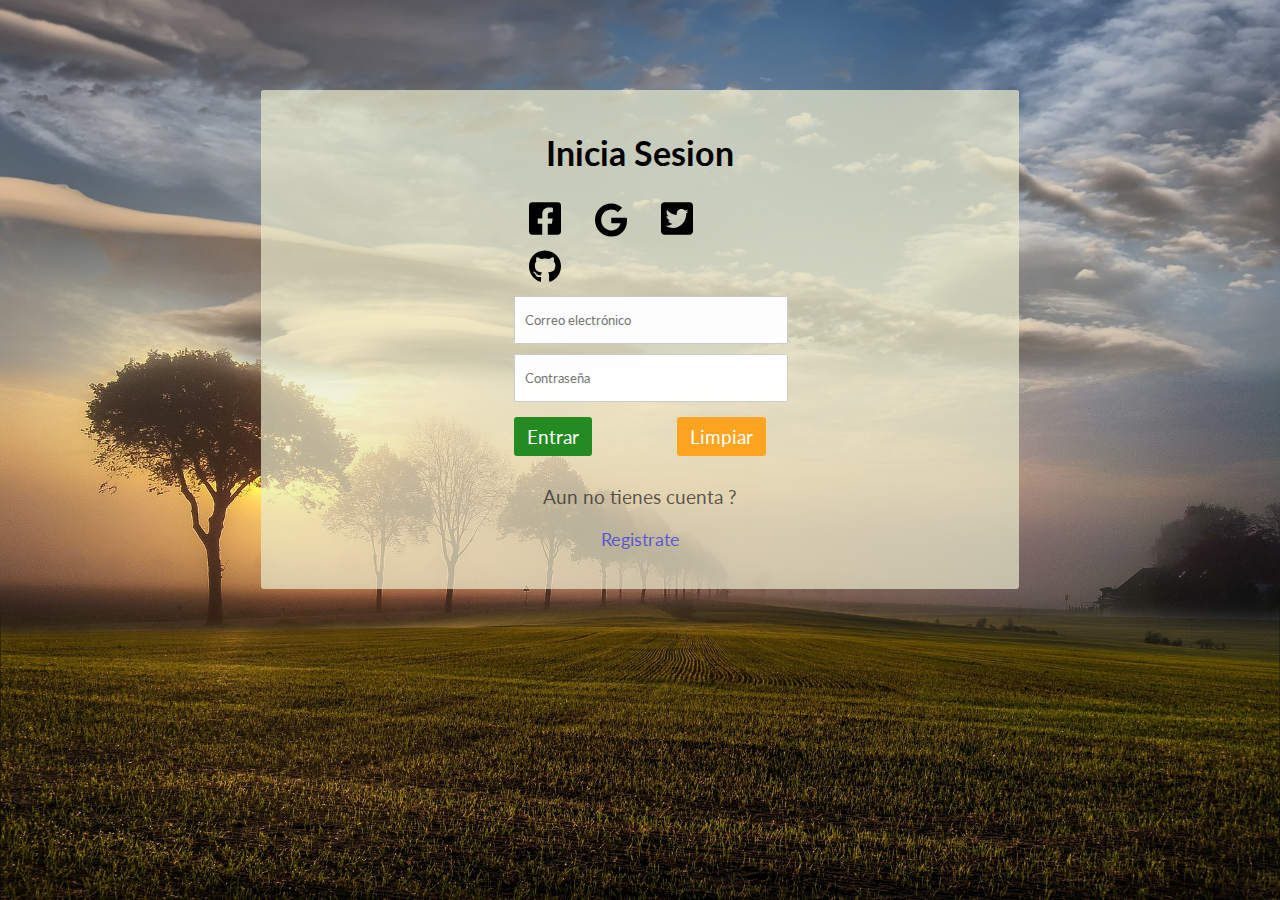
<file: index.html>
<!DOCTYPE html>
<html lang="es">
<head>
    <meta charset="UTF-8">
    <meta name="viewport" content="width=device-width, initial-scale=1.0">
    <meta http-equiv="X-UA-Compatible" content="ie=edge">
    <title>Login y Registro con HTML5 y CSS3</title>
    <!-- Google Fonts -->
    <link href="https://fonts.googleapis.com/css?family=Lato&display=swap" rel="stylesheet">
    <!-- Estilos CSS -->
    <link rel="stylesheet" href="css/style.css">
    <!-- Favicon -->
    <link rel="shortcut icon" href="img/favicon.png" type="image/x-icon">
</head>
<body>
    <main>
        <article>
            <section>
                <form action="/" method="POST">
                    <h1>Inicia Sesion</h1>
                    <img src="icons-social/facebook.svg" title="Inicia Sesion con Facebook" alt="Inicia Sesion con Facebook">
                    <img src="icons-social/google.svg" title="Inicia Sesion con Google" alt="Inicia Sesion con Google">
                    <img src="icons-social/twitter.svg" title="Inicia Sesion con Twitter" alt="Inicia Sesion con Twitter">
                    <img src="icons-social/github.svg" title="Inicia Sesion con GitHub" alt="Inicia Sesion con GitHub">

                    <input type="email" name="email" placeholder="Correo electr&oacute;nico"><br/>
                    <input type="password" name="password" placeholder="Contrase&ntilde;a"><br/>
                    <button type="submit">Entrar</button>
                    <button type="reset">Limpiar</button>

                    <p>Aun no tienes cuenta ?</p>
                    <p>
                        <a href="register.html">Registrate</a>
                    </p>
                </form>
            </section>
        </article>
    </main>
    
</body>
</html>
</file>
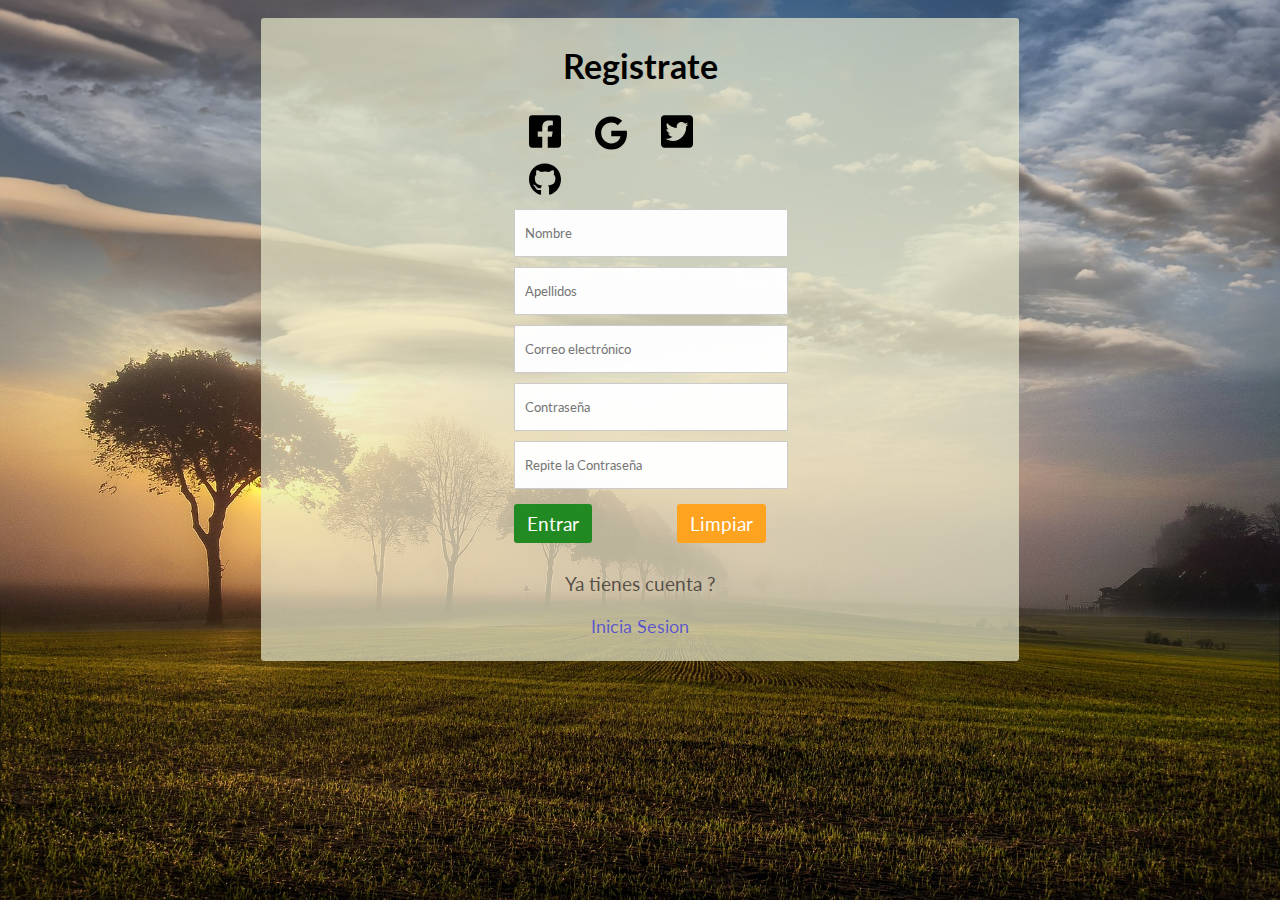
<file: register.html>
<!DOCTYPE html>
<html lang="es">
<head>
    <meta charset="UTF-8">
    <meta name="viewport" content="width=device-width, initial-scale=1.0">
    <meta http-equiv="X-UA-Compatible" content="ie=edge">
    <title>Login y Registro con HTML5 y CSS3</title>
    <!-- Google Fonts -->
    <link href="https://fonts.googleapis.com/css?family=Lato&display=swap" rel="stylesheet">
    <!-- Estilos CSS -->
    <link rel="stylesheet" href="css/style.css">
    <!-- Favicon -->
    <link rel="shortcut icon" href="img/favicon.png" type="image/x-icon">
</head>
<body>
    <main>
        <article>
            <section>
                <form action="/" method="POST" id="register">
                    <h1>Registrate</h1>
                    <img src="icons-social/facebook.svg" title="Inicia Sesion con Facebook" alt="Inicia Sesion con Facebook">
                    <img src="icons-social/google.svg" title="Inicia Sesion con Google" alt="Inicia Sesion con Google">
                    <img src="icons-social/twitter.svg" title="Inicia Sesion con Twitter" alt="Inicia Sesion con Twitter">
                    <img src="icons-social/github.svg" title="Inicia Sesion con GitHub" alt="Inicia Sesion con GitHub">

                    <input type="text" name="name" placeholder="Nombre"><br/>
                    <input type="text" name="surname" placeholder="Apellidos"><br/>
                    <input type="email" name="email" placeholder="Correo electr&oacute;nico"><br/>
                    <input type="password" name="password" placeholder="Contrase&ntilde;a"><br/>
                    <input type="password" name="password2" placeholder="Repite la Contrase&ntilde;a"><br/>
                    <button type="submit">Entrar</button>
                    <button type="reset">Limpiar</button>

                    <p>Ya tienes cuenta ?</p>
                    <p>
                        <a href="index.html">Inicia Sesion</a>
                    </p>
                </form>
            </section>
        </article>
    </main>
    
</body>
</html>
</file>
<file: css/style.css>
* {
    font-family: 'Lato', sans-serif;
}

body {
    background-image: url(../img/body2.jpg);
    background-repeat: no-repeat;
    background-attachment: fixed;
    background-size: 100% 100%;
    opacity: 0.99;
}

article {
    width: 100%;
    height: auto;
}

#register {
    margin: 18px 20%;
    background-color: rgba(235, 235, 205, 0.7);
    padding: 5px 20%;
    border-radius: 3px;
}

form {
    margin: 90px 20%;
    background-color: rgba(235, 235, 205, 0.7);
    padding: 20px 20%;
    border-radius: 3px;
}

h1 {
    text-align: center;
    font-size: 2.1rem;
}

img {
    width: 2rem;
    height: auto;
    margin: 5px 15px;
    cursor: pointer;
}

input {
    padding: 15px 10px;
    margin: 5px 0px;
    width: 100%;
    color: #666;
    border-radius: 1px;
    border: 1px solid #ccc;
}

button[type="submit"] {
    background-color: rgb(34, 139, 34);
    padding: 8px 13px;
    margin: 10px 0px;
    color: white;
    border-radius: 3px;
    border: none;
    font-size: 1.2rem;
    cursor: pointer;
}

button[type="submit"]:hover {
    background-color: #57A639;
}

button[type="reset"] {
    float: right;
    background-color: #FFA420;
    padding: 8px 13px;
    margin: 10px 0px;
    color: white;
    border-radius: 3px;
    border: none;
    font-size: 1.2rem;
    cursor: pointer;
}

button[type="reset"]:hover {
    background-color: #FF7514;
}

p {
    text-align: center;
    font-size: 1.2rem;
    color: rgba(26, 24, 24, 0.692);
}

a {
    color: rgba(7, 7, 248, 0.562);
    cursor: pointer;
    font-size: 1.1rem;
    text-decoration: none;
}

a:hover {
    color: rgba(11, 11, 190, 0.562);
}

a:focus {
    color: rgba(3, 3, 85, 0.466);
}
</file>
